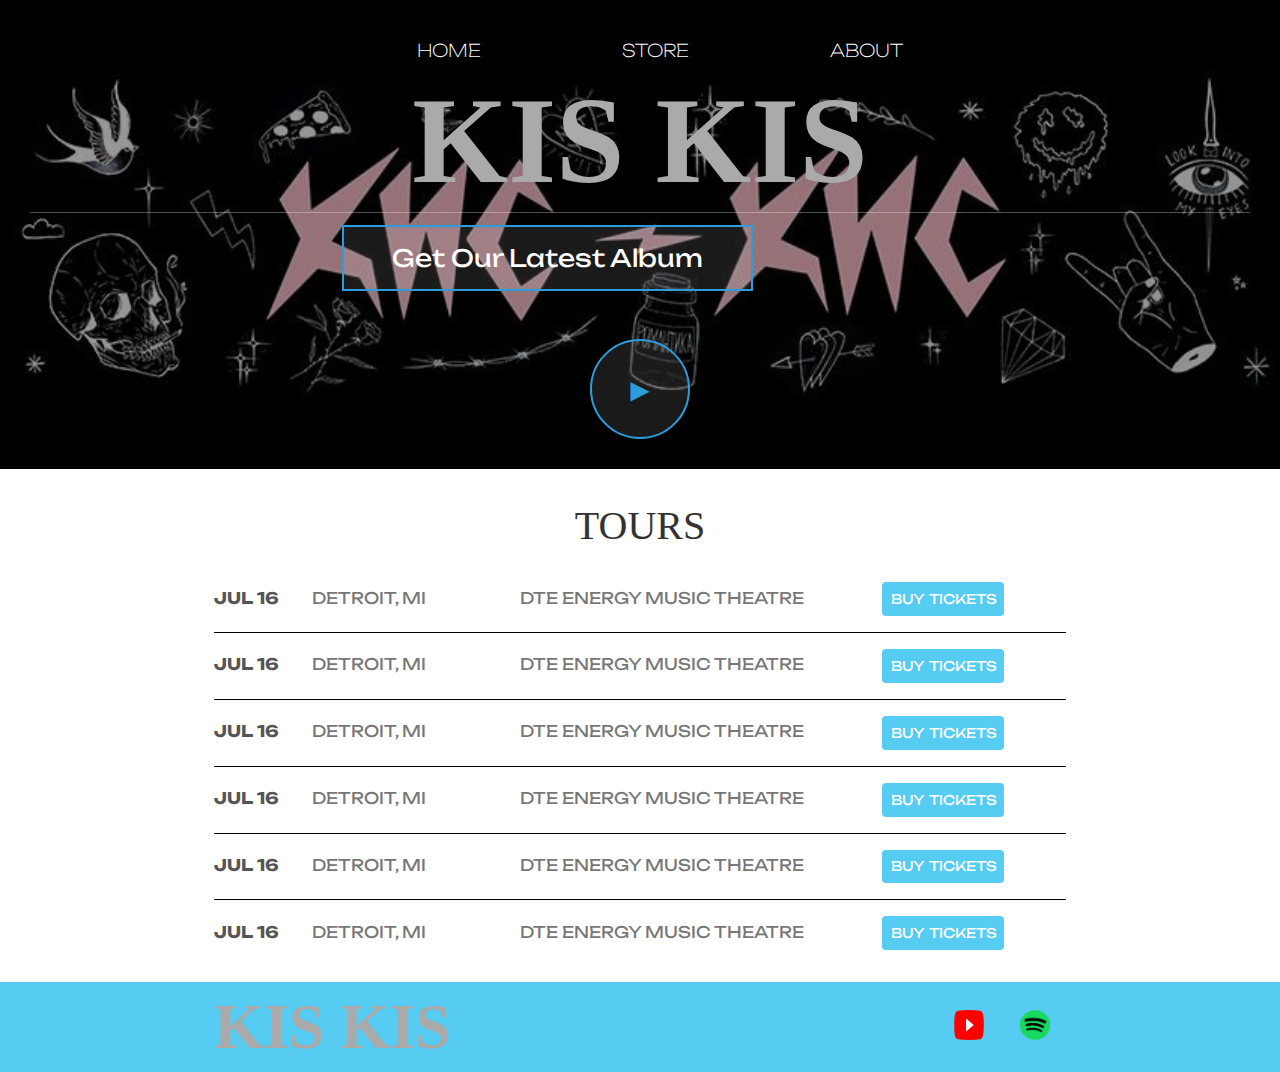
<file: Index.html>
<!DOCTYPE html>
<html>
    <head>
        <title>KIK KIS | HOME</title>
        <meta name="home" content="This is the home page">
        <link rel="stylesheet" href="style.css">
    </head>
    <body>
        <header class="header-main">
            <nav class="nav main-nav">
                <ul>
                    <li><a href=index.html>HOME</a></li>
                    <li><a href=store.html>STORE</a></li>
                    <li><a href=about.html>ABOUT</a></li>
                </ul>
                <h1 class="band-name band-name-large">KIS KIS</h1>
            </nav>
            <div class="container">
                <button class="btn btn-header" type="button">Get Our Latest Album</button>
                <button class="btn btn-header btn-play">&#9658</button>
             </div>  
        </header>
        <section class="content-section container">
            <h2 class="section-header">TOURS</h2>
            <div>
            <div class="tour-row">
                    <span class="tour-item tour-date">JUL 16</span>
                    <span class="tour-item tour-city">DETROIT, MI</span>
                    <span class="tour-item tour-arena">DTE ENERGY MUSIC THEATRE</span>
                    <button class="btn tour-item tour-btn btn-primary" type="button">BUY TICKETS</button>
            </div>
            <div class="tour-row">
                    <span class="tour-item tour-date">JUL 16</span>
                    <span class="tour-item tour-city">DETROIT, MI</span>
                    <span class="tour-item tour-arena">DTE ENERGY MUSIC THEATRE</span>
                    <button class="btn tour-item tour-btn btn-primary" type="button">BUY TICKETS</button>
            </div>
            <div class="tour-row">
                    <span class="tour-item tour-date">JUL 16</span>
                    <span class="tour-item tour-city">DETROIT, MI</span>
                    <span class="tour-item tour-arena">DTE ENERGY MUSIC THEATRE</span>
                    <button class="btn tour-item tour-btn btn-primary" type="button">BUY TICKETS</button>
            </div>
            <div class="tour-row">
                    <span class="tour-item tour-date">JUL 16</span>
                    <span class="tour-item tour-city">DETROIT, MI</span>
                    <span class="tour-item tour-arena">DTE ENERGY MUSIC THEATRE</span>
                    <button class="btn tour-item tour-btn btn-primary" type="button">BUY TICKETS</button>
            </div>
            <div class="tour-row">
                    <span class="tour-item tour-date">JUL 16</span>
                    <span class="tour-item tour-city">DETROIT, MI</span>
                    <span class="tour-item tour-arena">DTE ENERGY MUSIC THEATRE</span>
                    <button class="btn tour-item tour-btn btn-primary" type="button">BUY TICKETS</button>
            </div>
            <div class="tour-row">
                    <span class="tour-item tour-date">JUL 16</span>
                    <span class="tour-item tour-city">DETROIT, MI</span>
                    <span class="tour-item tour-arena">DTE ENERGY MUSIC THEATRE</span>
                    <button class="btn tour-item tour-btn btn-primary" type="button">BUY TICKETS</button>
            </div>
        </div>
        </section>
        <footer class="main-footer">
            <div class="container main-footer-container">
            <h3 class="band-name">KIS KIS</h3>
            <ul class="nav footer-nav">
                <li>
                    <a href="https://www.youtube.com/channel/UCL8hYAItm-lbzniGRzYGmSA" target="_blank">
                        <img src="Images/YT.png" alt="">
                    </a>
                </li>
                <li>
                    <a href="https://open.spotify.com/artist/4jIvmo6hfAQ04NSOWPVVA3" target="_blank">
                    <img src="Images/Spotify.png" alt="">
                    </a>
                </li>
            </ul>
            </div>
        </footer>
    </body>
</html>
</file>
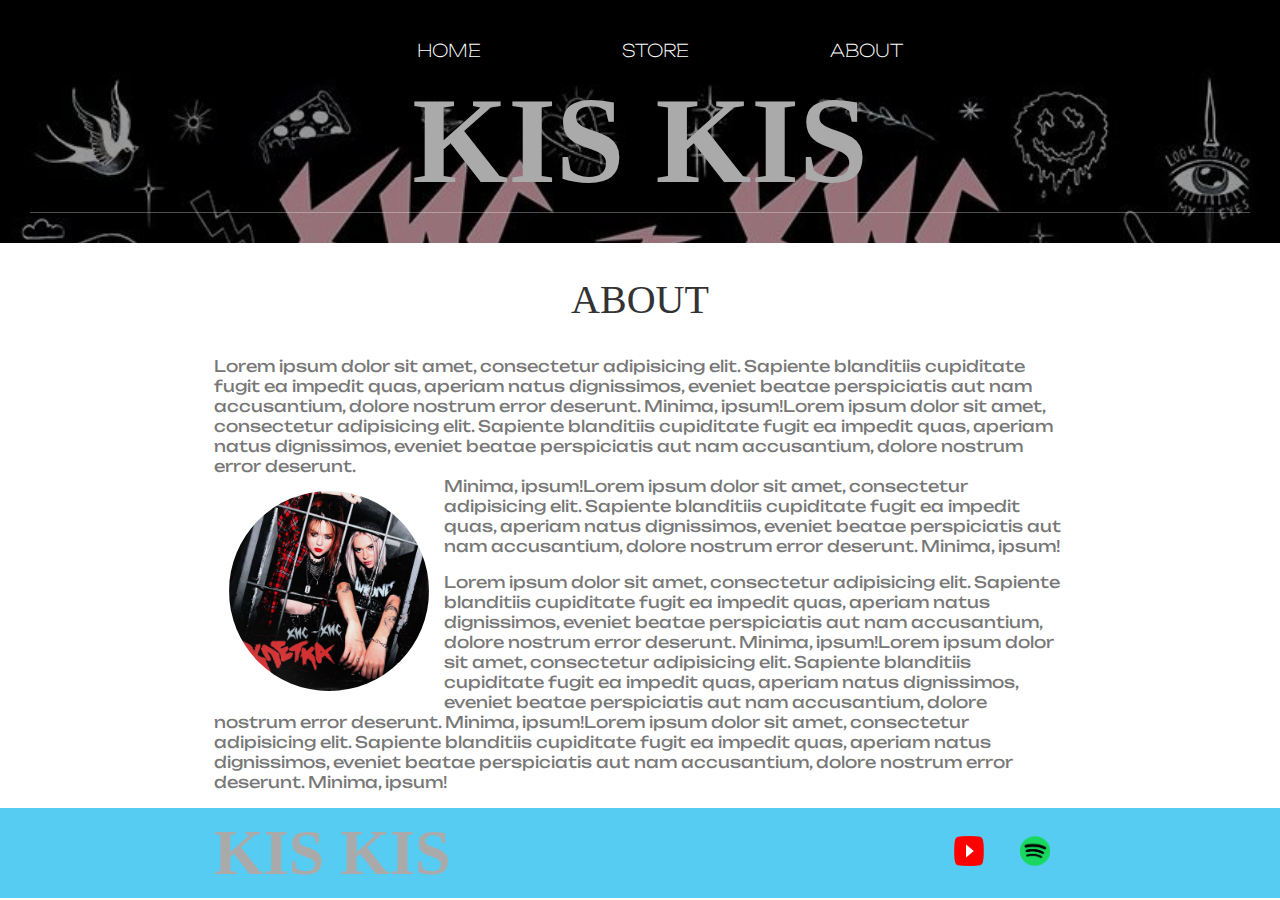
<file: about.html>
<!DOCTYPE html>
<html>
    <head>
        <title>KIK KIS | ABOUT</title>
        <meta name="description" content="This is the description">
        <link rel="stylesheet" href="style.css">
    </head>
    <body>
        <header class="header-main">
            <nav class="nav main-nav">
                <ul>
                    <li><a href=index.html>HOME</a></li>
                    <li><a href=store.html>STORE</a></li>
                    <li><a href=about.html>ABOUT</a></li>
                </ul>
                <h1 class="band-name band-name-large">KIS KIS</h1>
            </nav>
        </header>
        <section class="content-section container">
            <h2 class="section-header">ABOUT</h2>
            <p>Lorem ipsum dolor sit amet, consectetur adipisicing elit. 
            Sapiente blanditiis cupiditate fugit ea impedit quas, aperiam natus dignissimos, 
            eveniet beatae perspiciatis aut nam accusantium, dolore nostrum error deserunt. 
            Minima, ipsum!Lorem ipsum dolor sit amet, consectetur adipisicing elit. 
            Sapiente blanditiis cupiditate fugit ea impedit quas, aperiam natus dignissimos, 
            eveniet beatae perspiciatis aut nam accusantium, dolore nostrum error deserunt. 
            <br><img class="about-band-image" src="Images/kiskisk.jpg" alt="">
            Minima, ipsum!Lorem ipsum dolor sit amet, consectetur adipisicing elit. 
            Sapiente blanditiis cupiditate fugit ea impedit quas, aperiam natus dignissimos, 
            eveniet beatae perspiciatis aut nam accusantium, dolore nostrum error deserunt. 
            Minima, ipsum!</p>
            <p>Lorem ipsum dolor sit amet, consectetur adipisicing elit. 
            Sapiente blanditiis cupiditate fugit ea impedit quas, aperiam natus dignissimos, 
            eveniet beatae perspiciatis aut nam accusantium, dolore nostrum error deserunt. 
            Minima, ipsum!Lorem ipsum dolor sit amet, consectetur adipisicing elit. 
            Sapiente blanditiis cupiditate fugit ea impedit quas, aperiam natus dignissimos, 
            eveniet beatae perspiciatis aut nam accusantium, dolore nostrum error deserunt. 
            Minima, ipsum!Lorem ipsum dolor sit amet, consectetur adipisicing elit. 
            Sapiente blanditiis cupiditate fugit ea impedit quas, aperiam natus dignissimos, 
            eveniet beatae perspiciatis aut nam accusantium, dolore nostrum error deserunt. 
            Minima, ipsum!</p>
        </section>
        <footer class="main-footer">
            <div class="container main-footer-container">
            <h3 class="band-name">KIS KIS</h3>
            <ul class="nav footer-nav">
                <li>
                    <a href="https://www.youtube.com/channel/UCL8hYAItm-lbzniGRzYGmSA" target="_blank">
                        <img src="Images/YT.png" alt="">
                    </a>
                </li>
                <li>
                    <a href="https://open.spotify.com/artist/4jIvmo6hfAQ04NSOWPVVA3" target="_blank">
                    <img src="Images/Spotify.png" alt="">
                    </a>
                </li>
            </ul>
            </div>
        </footer>
    </body>
</html>
</file>
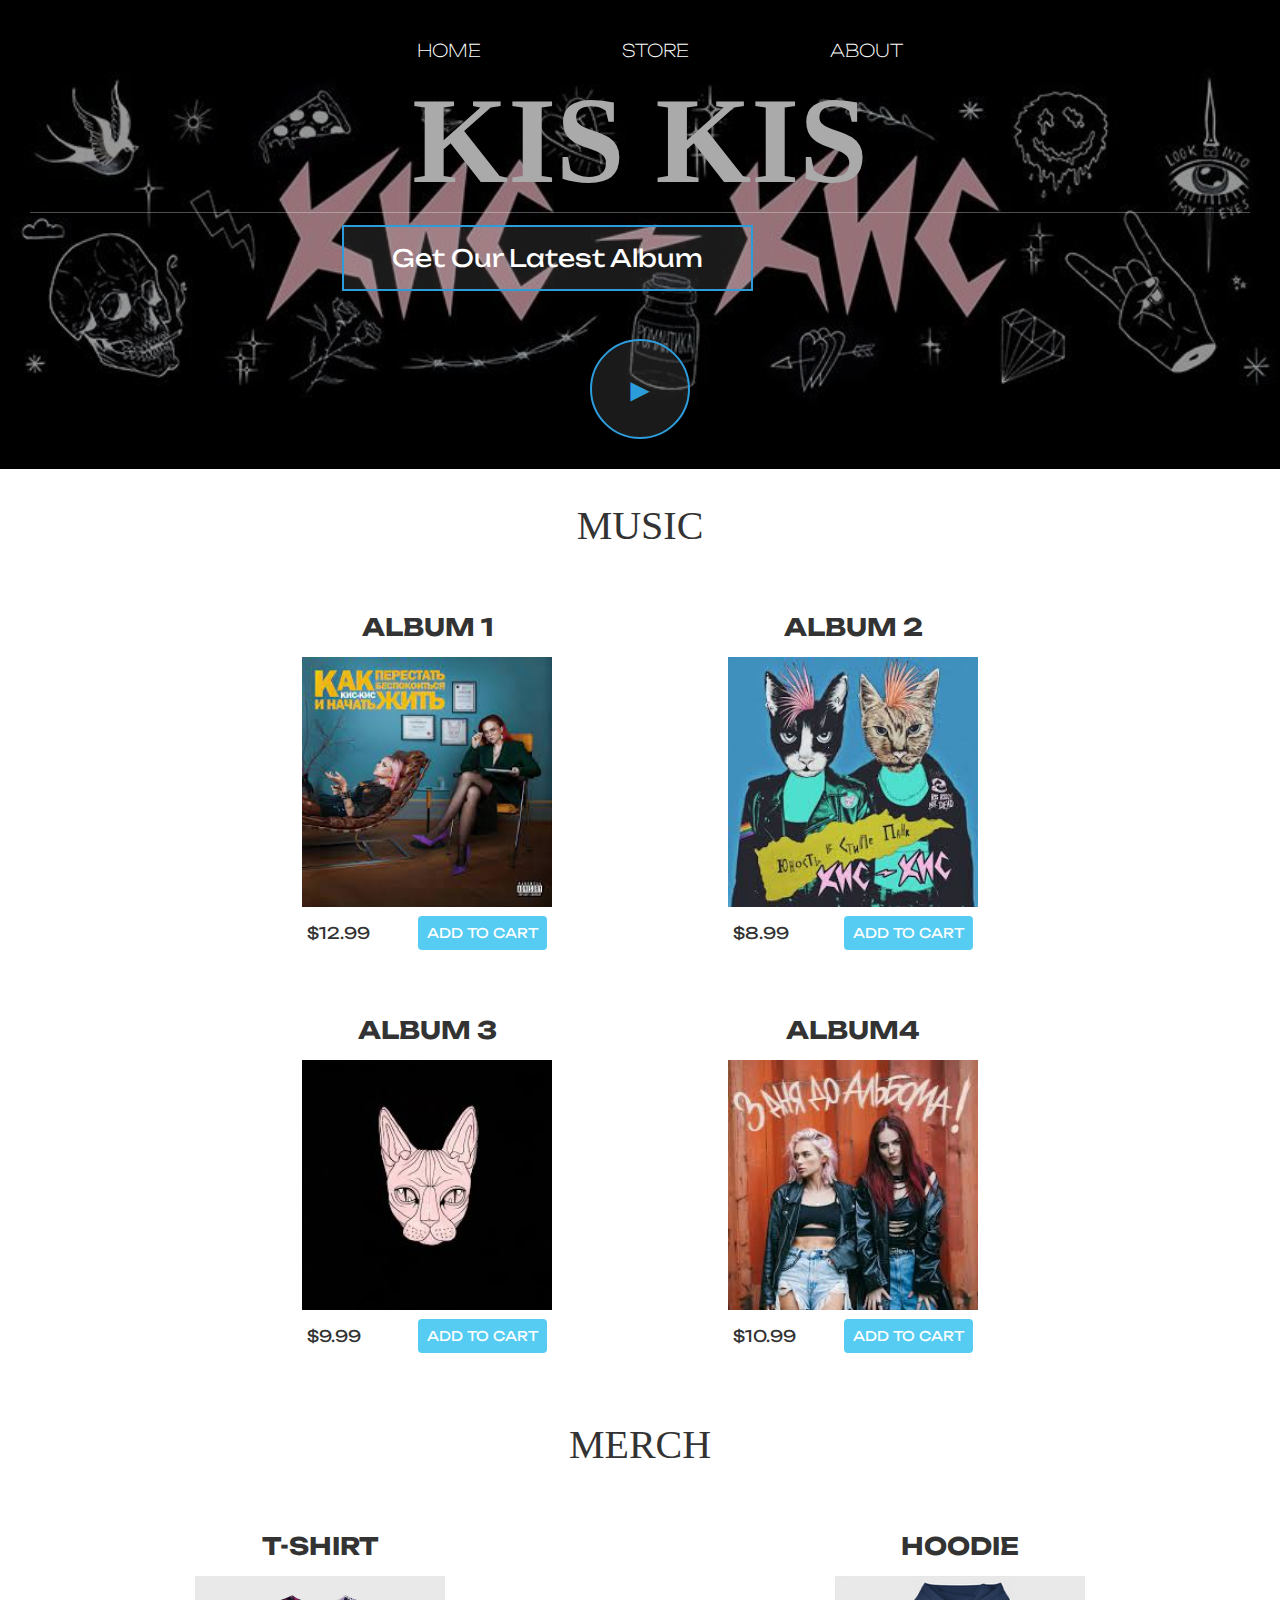
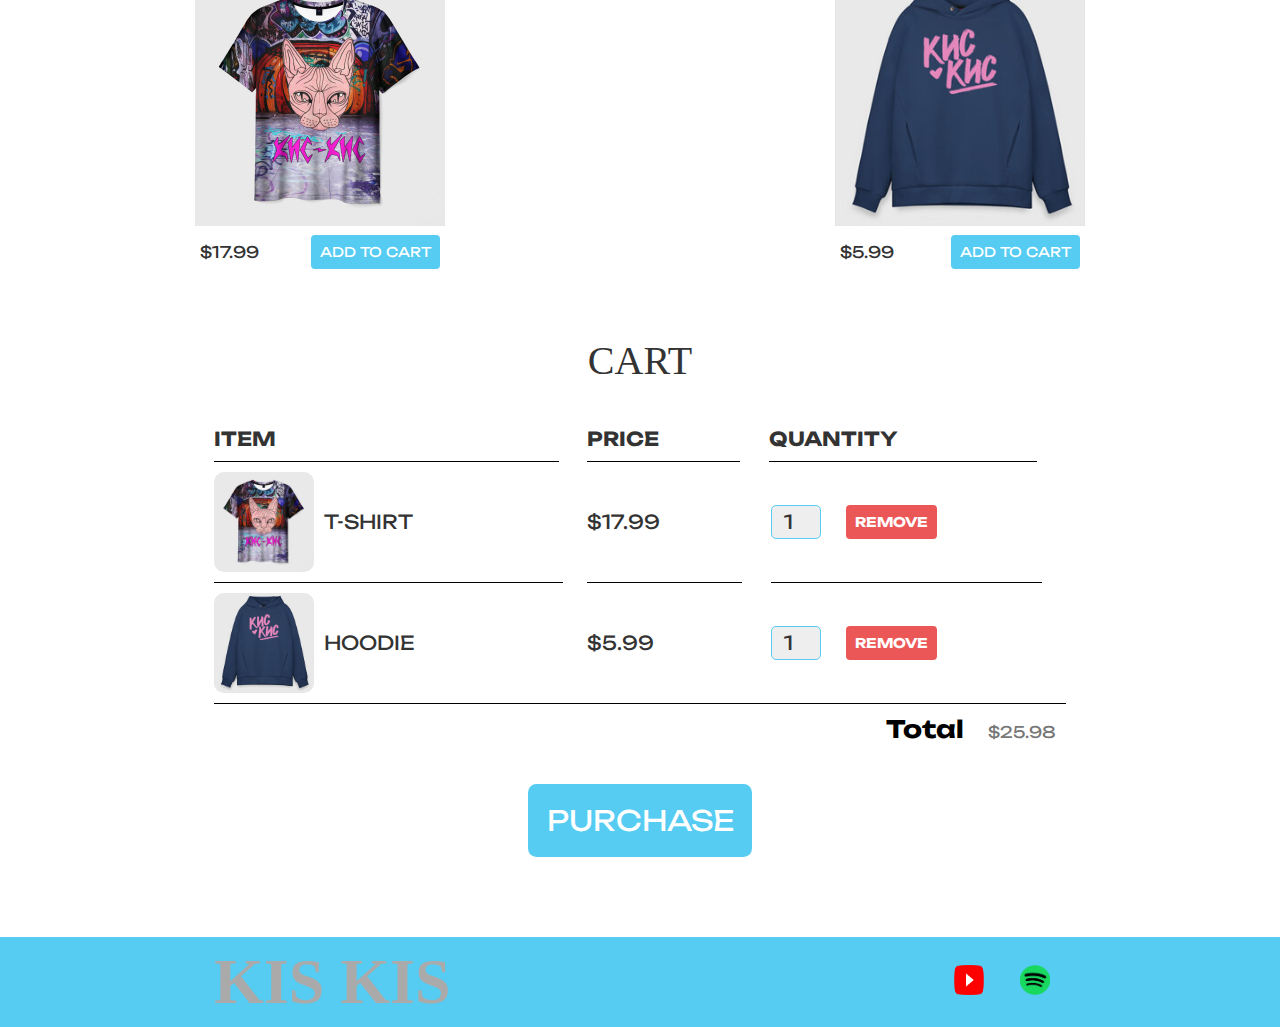
<file: store.html>
<!DOCTYPE html>
<html>

<head>
    <link rel="preconnect" href="https://fonts.googleapis.com">
    <link rel="preconnect" href="https://fonts.gstatic.com" crossorigin>
    <link href="https://fonts.googleapis.com/css2?family=Rubik+Spray+Paint&display=swap" rel="stylesheet"> 
    <title>KIK KIS | STORE</title>
    <meta name="store" content="This is the store">
    <link rel="stylesheet" href="style.css">

</head>

<body>
    <header class="header-main">
        <nav class="nav main-nav">
            <ul>
                <li><a href=index.html>HOME</a></li>
                <li><a href=store.html>STORE</a></li>
                <li><a href=about.html>ABOUT</a></li>
            </ul>
            <h1 class="band-name band-name-large">KIS KIS</h1>
        </nav>
        <div class="container">
            <button class="btn btn-header" type="button">Get Our Latest Album</button>
            <button class="btn btn-header btn-play">&#9658</button>
        </div>
    </header>
    <section class="container content-section">
        <h2 class="section-header">MUSIC</h2>
        <div class="shop-items">
            <div class="shop-item">
                <span class="shop-item-title">ALBUM 1</span>
                <img class="shop-item-img" src="Images/AL1.jpg" alt="">
                <div class="shop-item-details">
                    <span class="shop-item-price">$12.99</span>
                    <button class="btn btn-primary shop-item-btn" role="button">ADD TO CART</button>
                </div>
            </div>
            <div>
                <div class="shop-item">
                    <span class="shop-item-title">ALBUM 2</span>
                    <img class="shop-item-img" src="Images/AL2.jpg" alt="">
                    <div class="shop-item-details">
                        <span class="shop-item-price">$8.99</span>
                        <button class="btn btn-primary shop-item-btn" role="button">ADD TO CART</button>
                    </div>
                </div>
            </div>
            <div>
                <div class="shop-item">
                    <span class="shop-item-title">ALBUM 3</span>
                    <img class="shop-item-img" src="Images/AL3.jpg" alt="">
                    <div class="shop-item-details">
                        <span class="shop-item-price">$9.99</span>
                        <button class="btn btn-primary shop-item-btn" role="button">ADD TO CART</button>
                    </div>
                </div>
            </div>
            <div>
                <div class="shop-item">
                    <span class="shop-item-title">ALBUM4 </span>
                    <img class="shop-item-img" src="Images/AL4.jpg" alt="">
                    <div class="shop-item-details">
                        <span class="shop-item-price">$10.99</span>
                        <button class="btn btn-primary shop-item-btn" role="button">ADD TO CART</button>
                    </div>
                </div>
            </div>
        </div>
    </section>
    <section>
        <h2 class="section-header">MERCH</h2>
            <div class="shop-items">
                <div class="shop-item">
                    <span class="shop-item-title">T-SHIRT</span>
                    <img class="shop-item-img" src="Images/t-shirt.jpg" alt="">
                    <div class="shop-item-details">
                        <span class="shop-item-price">$17.99</span>
                        <button class="btn btn-primary shop-item-btn" role="button">ADD TO CART</button>
                    </div>
                </div>
                <div class="shop-item">
                    <span class="shop-item-title">HOODIE</span>
                    <img class="shop-item-img" src="Images/coffee.jfif" alt="">
                    <div class="shop-item-details">
                        <span class="shop-item-price">$5.99</span>
                        <button class="btn btn-primary shop-item-btn" role="button">ADD TO CART</button>
                    </div>
                </div>
            </div>
    </section>
    <section class="container content-section">
        <h2 class="section-header">CART</h2>
        <div class="cart-row">
            <span class="cart-item cart-header cart-column">ITEM</span>
            <span class="cart-price cart-header cart-column">PRICE</span>
            <span class="cart-quantity cart-header cart-column">QUANTITY</span>
        </div>
        <div class="cart-items">
            <div class="cart-row">
                <div class="cart-item cart-column">
                    <img class="cart-item-img" src="Images/t-shirt.jpg" alt="">
                    <span class="cart-item-title">T-SHIRT</span>
                </div>
                <span class="cart-price cart-column">$17.99</span>
                <div class="cart-quantity cart-column">
                    <input class="cart-quantity-input" type="number" value="1">
                    <button class="btn btn-danger" role="button">REMOVE</button>
                </div>
            </div>
            <div class="cart-row">
                <div class="cart-item cart-column">
                    <img class="cart-item-img" src="Images/coffee.jfif" alt="">
                    <span class="cart-item-title">HOODIE</span>
                </div>
                <span class="cart-price cart-column">$5.99</span>
                <div class="cart-quantity cart-column">
                    <input class="cart-quantity-input" type="number" value="1">
                    <button class="btn btn-danger" role="button">REMOVE</button>
                </div>
            </div>
        </div>
        <div class="cart-total">
            <strong class="cart-total-title">Total</strong>
            <span class="cart-total-orice">$25.98</span>
        </div>
            <button class="btn btn-primary btn-purchase" role="button">PURCHASE</button>
    </section>
    <footer class="main-footer">
        <div class="container main-footer-container">
            <h3 class="band-name">KIS KIS</h3>
            <ul class="nav footer-nav">
                <li>
                    <a href="https://www.youtube.com/channel/UCL8hYAItm-lbzniGRzYGmSA" target="_blank">
                        <img src="Images/YT.png" alt="">
                    </a>
                </li>
                <li>
                    <a href="https://open.spotify.com/artist/4jIvmo6hfAQ04NSOWPVVA3" target="_blank">
                        <img src="Images/Spotify.png" alt="">
                    </a>
                </li>
            </ul>
        </div>
    </footer>
</body>

</html>
</file>
<file: style.css>
@import url('https://fonts.googleapis.com/css2?family=Unbounded:wght@200&display=swap');
/*@import url('https://fonts.googleapis.com/css2?family=PT+Sans&family=Playfair+Display&family=Unbounded:wght@200&display=swap');*/

@font-face {
    font-family: 'Rubik Spray Paint';
    src: url("./Fonts/RubikSprayPaint-Regular.ttf");
}

* {
    box-sizing: border-box;
    font-family: Unbounded;
    color: #777;
}

html, body {
    margin: 0px;
    padding: 0px;
}

.nav ul {
    margin: 0px;
}

.nav li {
    display: inline;
}

.nav a {
    display: inline-block;
    padding: .5em;
    color: white;
    text-decoration: none;
}

.main-nav {
    text-align: center;
    font-size: 1.1em;
    font-weight: lighter;
    border-bottom: 1px solid rgba(255, 255, 255, .3);
}

.main-nav li {
    padding: 0 5%;
}

.nav a:hover {
    background-color: rgba(255, 255, 255, .3);
}

.header-main {
    background-color: rgba(0, 0, 0, .4);
    background-image: url('Images/guitar-background.jpg');
    background-blend-mode: multiply;
    background-size: cover;
    padding: 30px;
}

.band-name {
    text-align: center;
    margin: 0;
    font-size: 4em;
    font-family: 'RubicSprayPaint';
    font-weight: cursive;
    color: rgb(171, 170, 170);
}

.band-name-large {
    font-size: 7em;
}

.content-section {
    margin: 1px;
}

.container {
    max-width: 900px;
    margin: 0 auto;
    padding: 0 1.5em;
}

.section-header {
    font-family: "PT Sans";
    font-weight: normal;
    color: #333;
    text-align: center;
    font-size: 2.5em;
}

.about-band-image {
    float: left;
    height: 200px;
    width: 200px;
    margin: 15px;
    border-radius: 50%;
}

.main-footer {
    background-color: #56CCF2;
    color: white;
    padding: 0.25em 0;
}

.main-footer-container {
    display: flex;
    align-items: center;
}

.main-footer-container ul {
    flex-grow: 1;
    text-align: end;
}

.footer-nav li{
    padding: 0 .5em;
}

.footer-nav img {
    width: 30px;
    height: 30px;
}

.btn {
    text-align: center;
    vertical-align: middle;
    padding: .67em;
    cursor: pointer;
}

.btn-header {
    margin: .5em 15% 2em 15%;
    color: white;
    border: 2px solid #2D9CDB;
    background-color: rgba(255, 255, 255, .1);
    border-radius: 0;
    font-size: 1.5em;
    font-weight: normal;
    padding-left: 2em;
    padding-right: 2em;
}

.btn-header:hover {
    background-color: rgba(255, 255, 255, .3)
}

.btn-play {
    display: block;
    margin: 0 auto;
    color: #2D9CDB;
    font-size: 2em;
    border-radius: 50%;
    padding: 0;
    width: 100px;
    height: 100px;
}
.tour-row {
    border-bottom: 1px solid black;
    padding-bottom: 1em;
    margin-bottom: 1em;
}

.tour-row:last-child {
    border-bottom: none;
}

.tour-item {
    display: inline-block;
    padding-right: .5em;
}

.tour-date {
    color: #555;
    font-weight: bold;
    width: 11%;
}

.tour-city {
    width: 24%;
}

.tour-arena {
    width: 42%;
}

.tour-btn {
    max-width: 19%;
}

.btn-primary {
    color: white;
    background-color: #56CCF2;
    border: none;
    border-radius: .3em;
}

.btn-primary:hover {
    background-color: #2D9CDB;
}

.shop-item {
    margin: 30px;
}

.shop-item-title {
    display: block;
    width: 100%;
    text-align: center;
    font-weight: bold;
    font-size: 1.5em;
    color: #333;
    margin-bottom: 15px;
}

.shop-item-img {
    height: 250px;
}

.shop-item-details {
    display: flex;
    align-items: center;
    padding: 5px;
}

.shop-item-price {
    flex-grow: 1;
    color: #333;
}

.shop-items {
    display: flex;
    flex-wrap: wrap;
    justify-content: space-around;
}

.cart-header {
    font-weight: bold;
    font-size: 1.2em;
    color: #333;
}

.cart-column {
    display: flex;
    align-items: center;
    border-bottom: 1px solid black;
    margin-right: 1.5em;
    padding-bottom: 10px;;
    margin-top: 10px;
}

.cart-row {
    display: flex;
}

.cart-item {
    width: 45%;
}

.cart-price {
    width: 20%;
    font-size: 1.2em;
    color: #333;
}

.cart-quantity {
    width: 35%;
}

.cart-item-img {
    width: 100px;
    height: auto;
    border-radius: 10px;
}

.cart-item-title {
    color: #333;
    margin-left: .5em;
    font-size: 1.2em;
}

.btn-danger {
    color: white;
    background-color: #eb5757;
    border: none;
    border-radius: .3em;
    font-weight: bolder;
}

.btn-danger:hover {
    background-color: #cc4c4c
}

.cart-quantity-input {
    height: 34px;
    width: 50px;
    border-radius: 5px;
    border: 1px solid #56ccf2;
    background-color: #eee ;
    color: #333;
    padding: 0;
    text-align: center;
    font-size: 1.2em;
    margin-right: 25px;
}

.cart-row:last-child {
    border-bottom: 1px solid black;
}

.cart-row:last-child .cart-column {
    border: none;
} 

.cart-total {
    text-align: end;
    margin-top: 10px;
    margin-right: 10px;
}

.cart-total-title {
    font-weight: bold;
    font-size: 1.5em;
    color: black;
    margin-right: 20px;
}

.cart-total-price {
    color: #333;
    font-size: 1.1em;
}

.btn-purchase {
    display: block;
    margin: 40px auto 80px auto;
    font-size: 1.75em;
}
</file>
